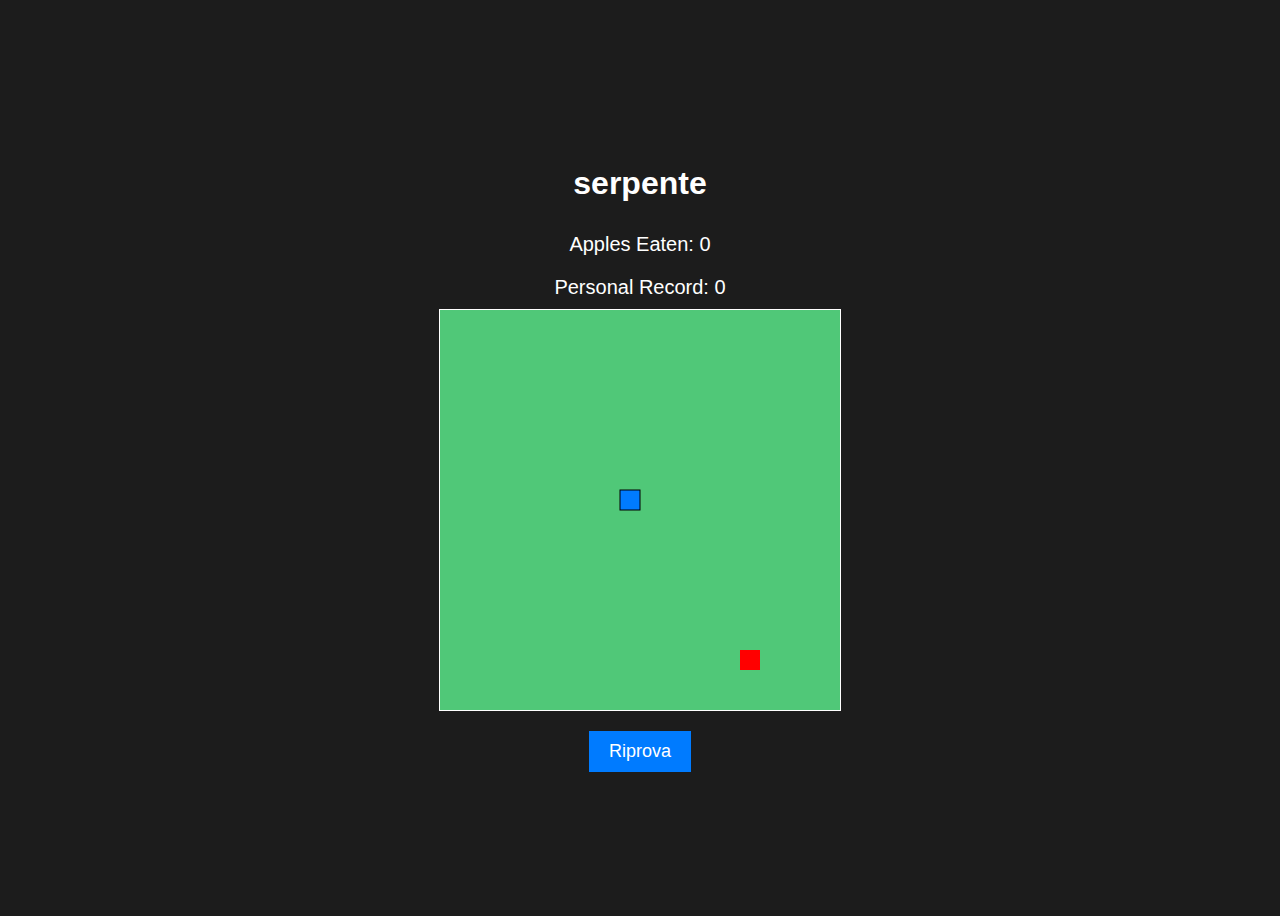
<file: snake/index.html>
<!DOCTYPE html>
<html lang="en">
<head>
    <meta charset="UTF-8">
    <meta name="viewport" content="width=device-width, initial-scale=1.0">
    <title>serpente</title>
    <link rel="stylesheet" href="styles.css"> <!-- Link to your CSS file -->
    <style>
        body {
            background-color: #1C1C1C; /* Dark gray background */
            display: flex;
            flex-direction: column;
            align-items: center;
            justify-content: center;
            height: 100vh;
            color: white;
            font-family: Arial, sans-serif;
            position: relative; /* For absolute positioning of game over message */
        }

        #snakeGameCanvas {
            display: none; /* Hidden until the game starts */
            border: 1px solid white; /* Canvas border */
        }

        #appleCounter, #personalRecord {
            margin: 10px;
            font-size: 20px; /* Score display font size */
        }

        #gameOverMessage {
            display: none; /* Hidden until the game is over */
            color: white;
            font-size: 24px;
            text-align: center;
            position: absolute; /* Position it at the center */
            top: 50%;
            left: 50%;
            transform: translate(-50%, -50%);
        }

        #restartButton {
            padding: 10px 20px;
            background-color: #007BFF; /* Button color */
            border: none;
            color: white;
            font-size: 18px;
            cursor: pointer;
            margin-top: 20px;
        }
    </style>
</head>
<body>
    <h1>serpente</h1>
    <div id="appleCounter">mele: 0</div>
    <div id="personalRecord">pr di mele: 0</div>
    <canvas id="snakeGameCanvas" width="400" height="400"></canvas>
    <div id="gameOverMessage">Fai schifo! <br> Premi invio per riprovare <br> o esc per uscire. </div>
    <button id="restartButton">Riprova</button>

    <script src="script.js"></script> <!-- Link to your JavaScript file -->
</body>
</html>
</file>
<file: snake/styles.css>
body {
    background-color: white; /* Dark gray background */
    display: flex;
    flex-direction: column;
    align-items: center;
    justify-content: center;
    height: 100vh;
    color: white;
    font-family: Arial, sans-serif;
}

#snakeGameCanvas {
    display: none; /* Hidden until the game starts */
    border: 1px solid black; /* Canvas border */
    background-color: #50C878; /* Verde smeraldo per il prato */
}

#appleCounter, #personalRecord {
    margin: 10px;
    font-size: 20px; /* Score display font size */
}

#gameOverMessage {
    display: none; /* Hidden until the game is over */
    color: black;
    font-size: 24px;
    text-align: center;
}

#restartButton {
    padding: 10px 20px;
    background-color: #9b111e; /* Button color */
    border: none;
    color: black;
    font-size: 18px;
    cursor: pointer;
    margin-top: 20px;
}
</file>
